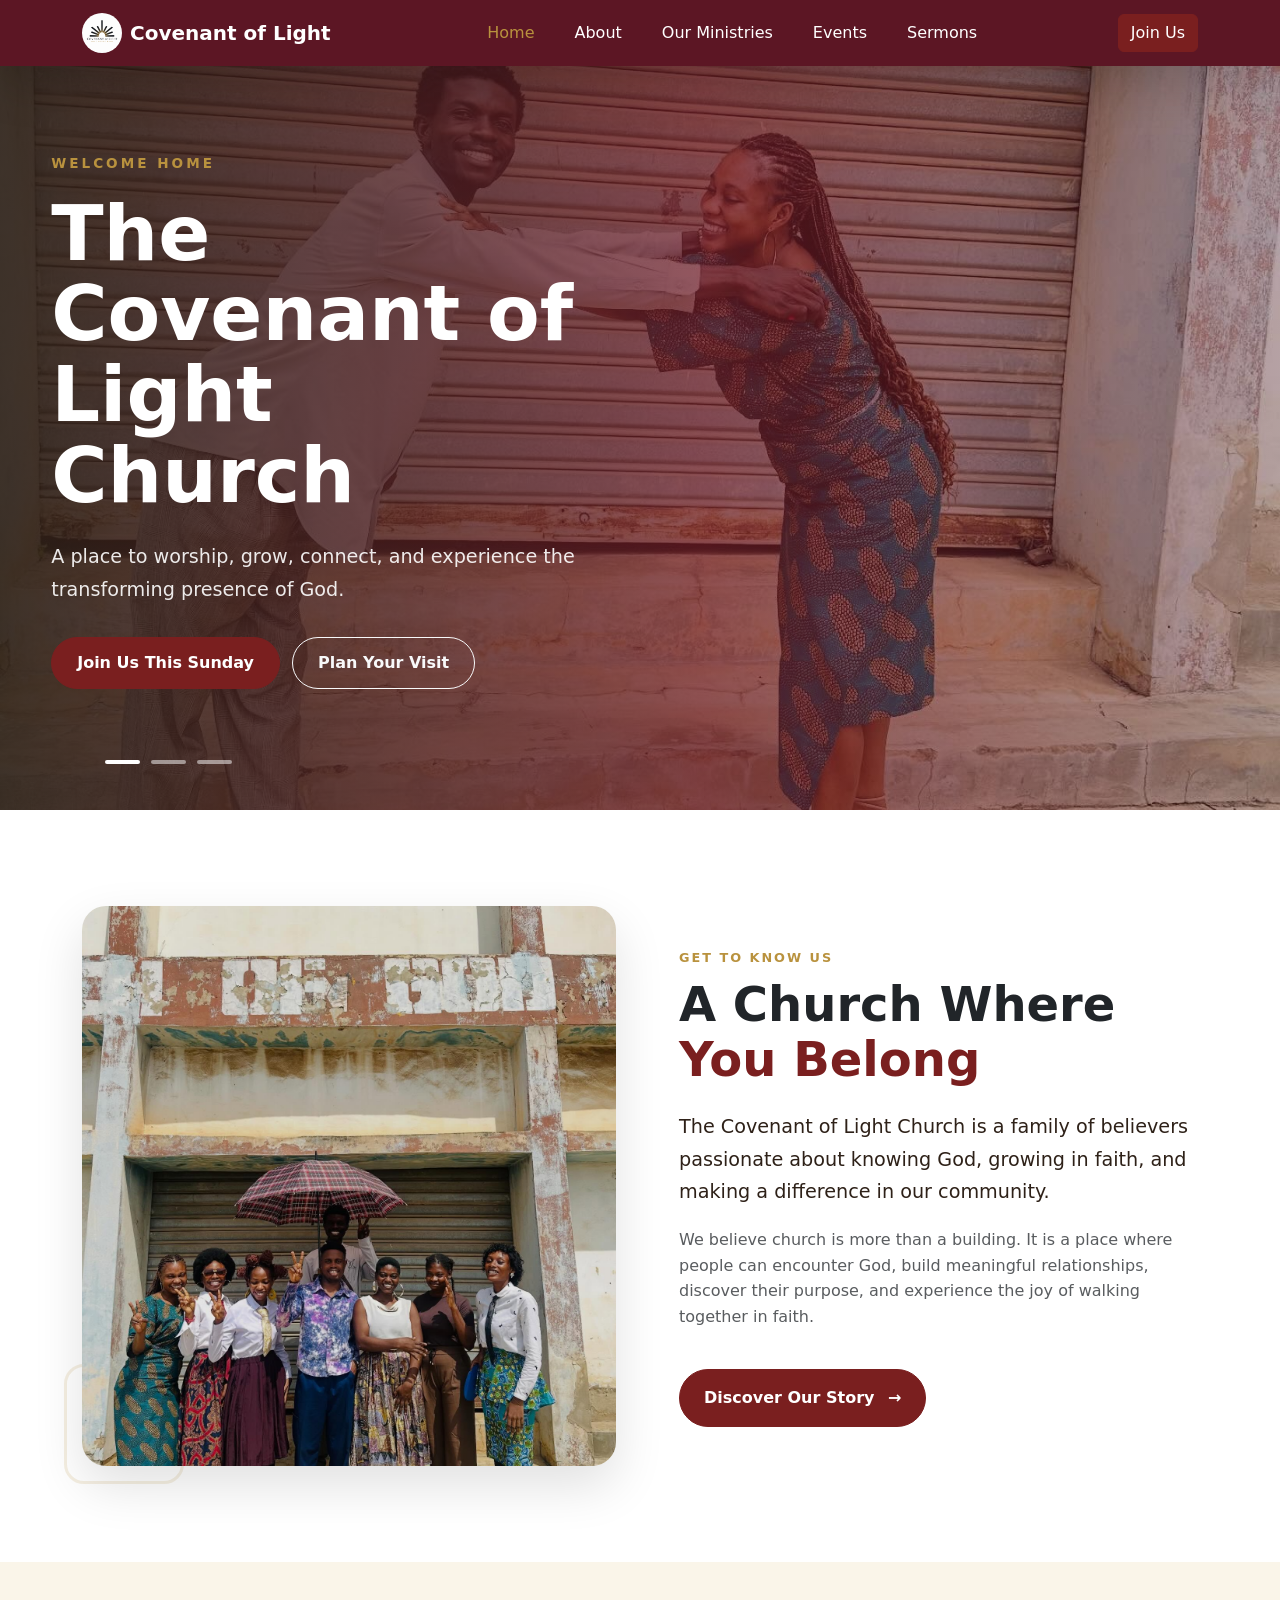
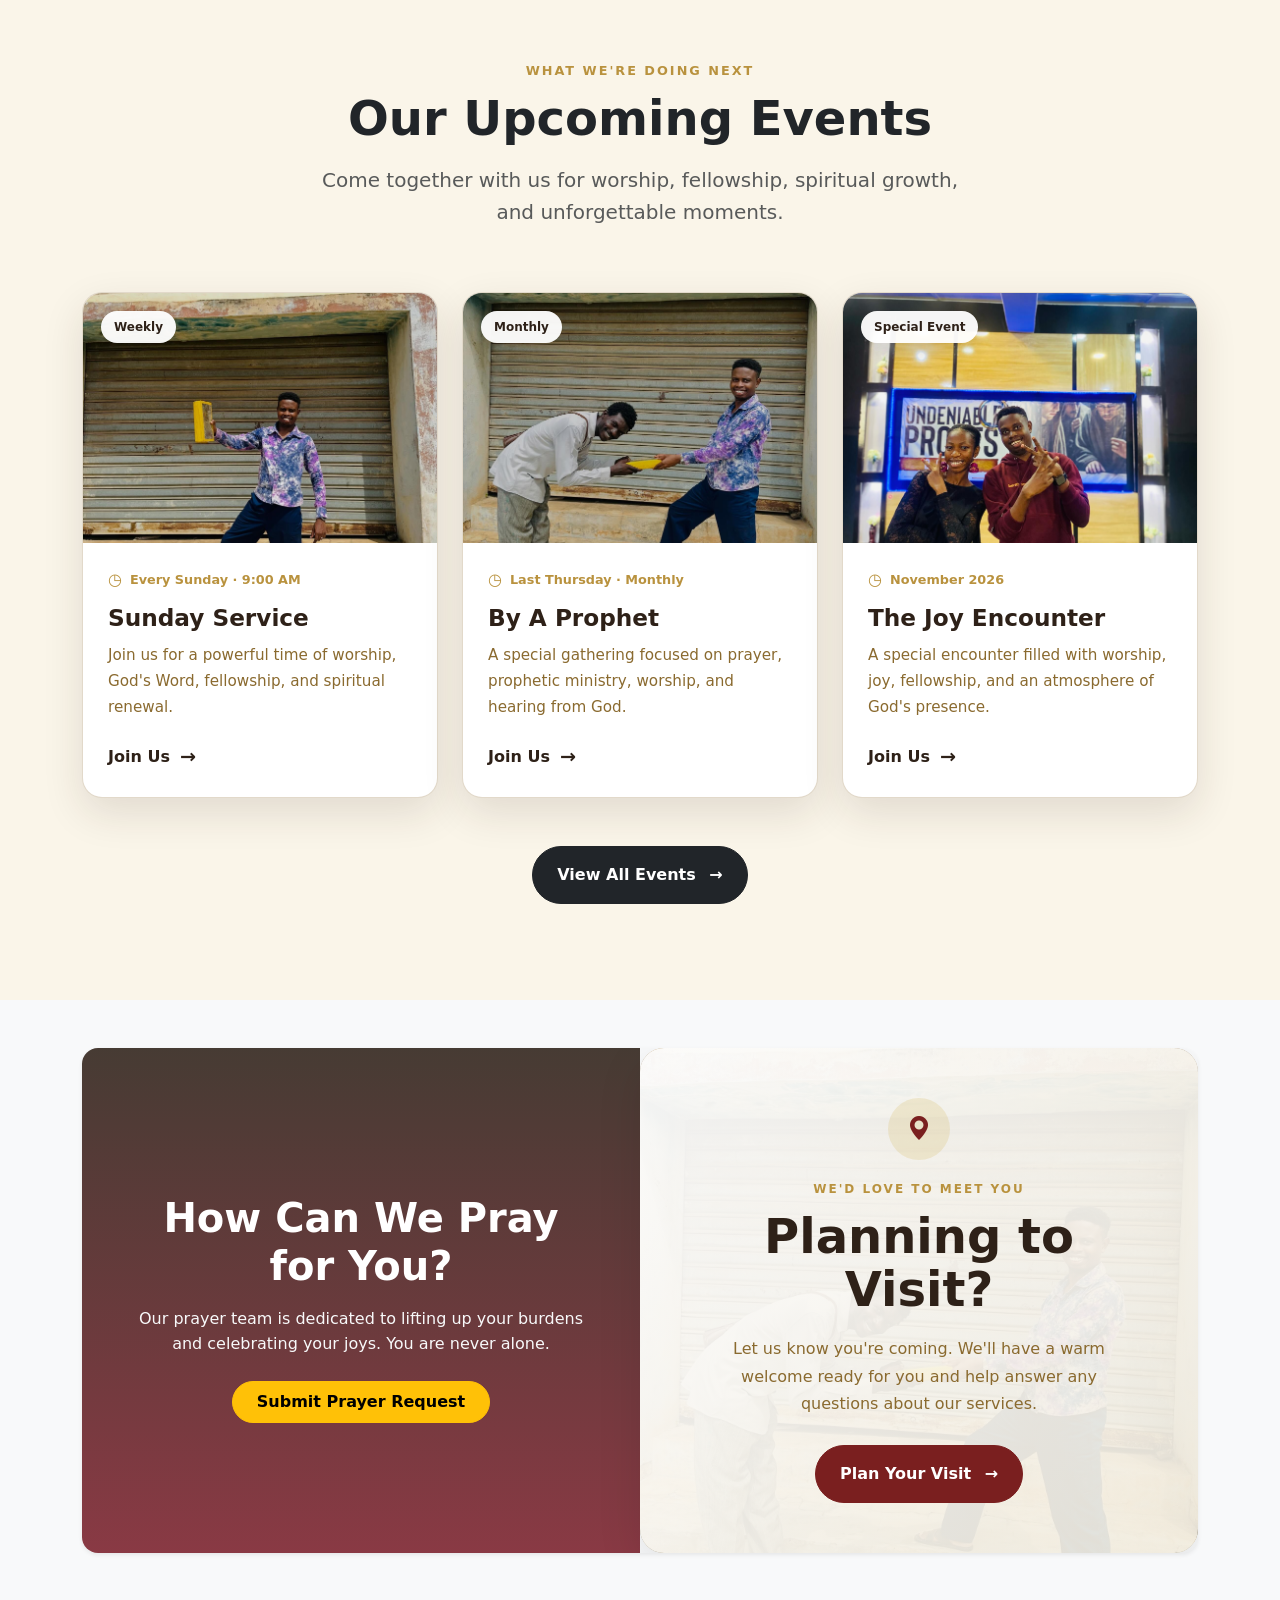
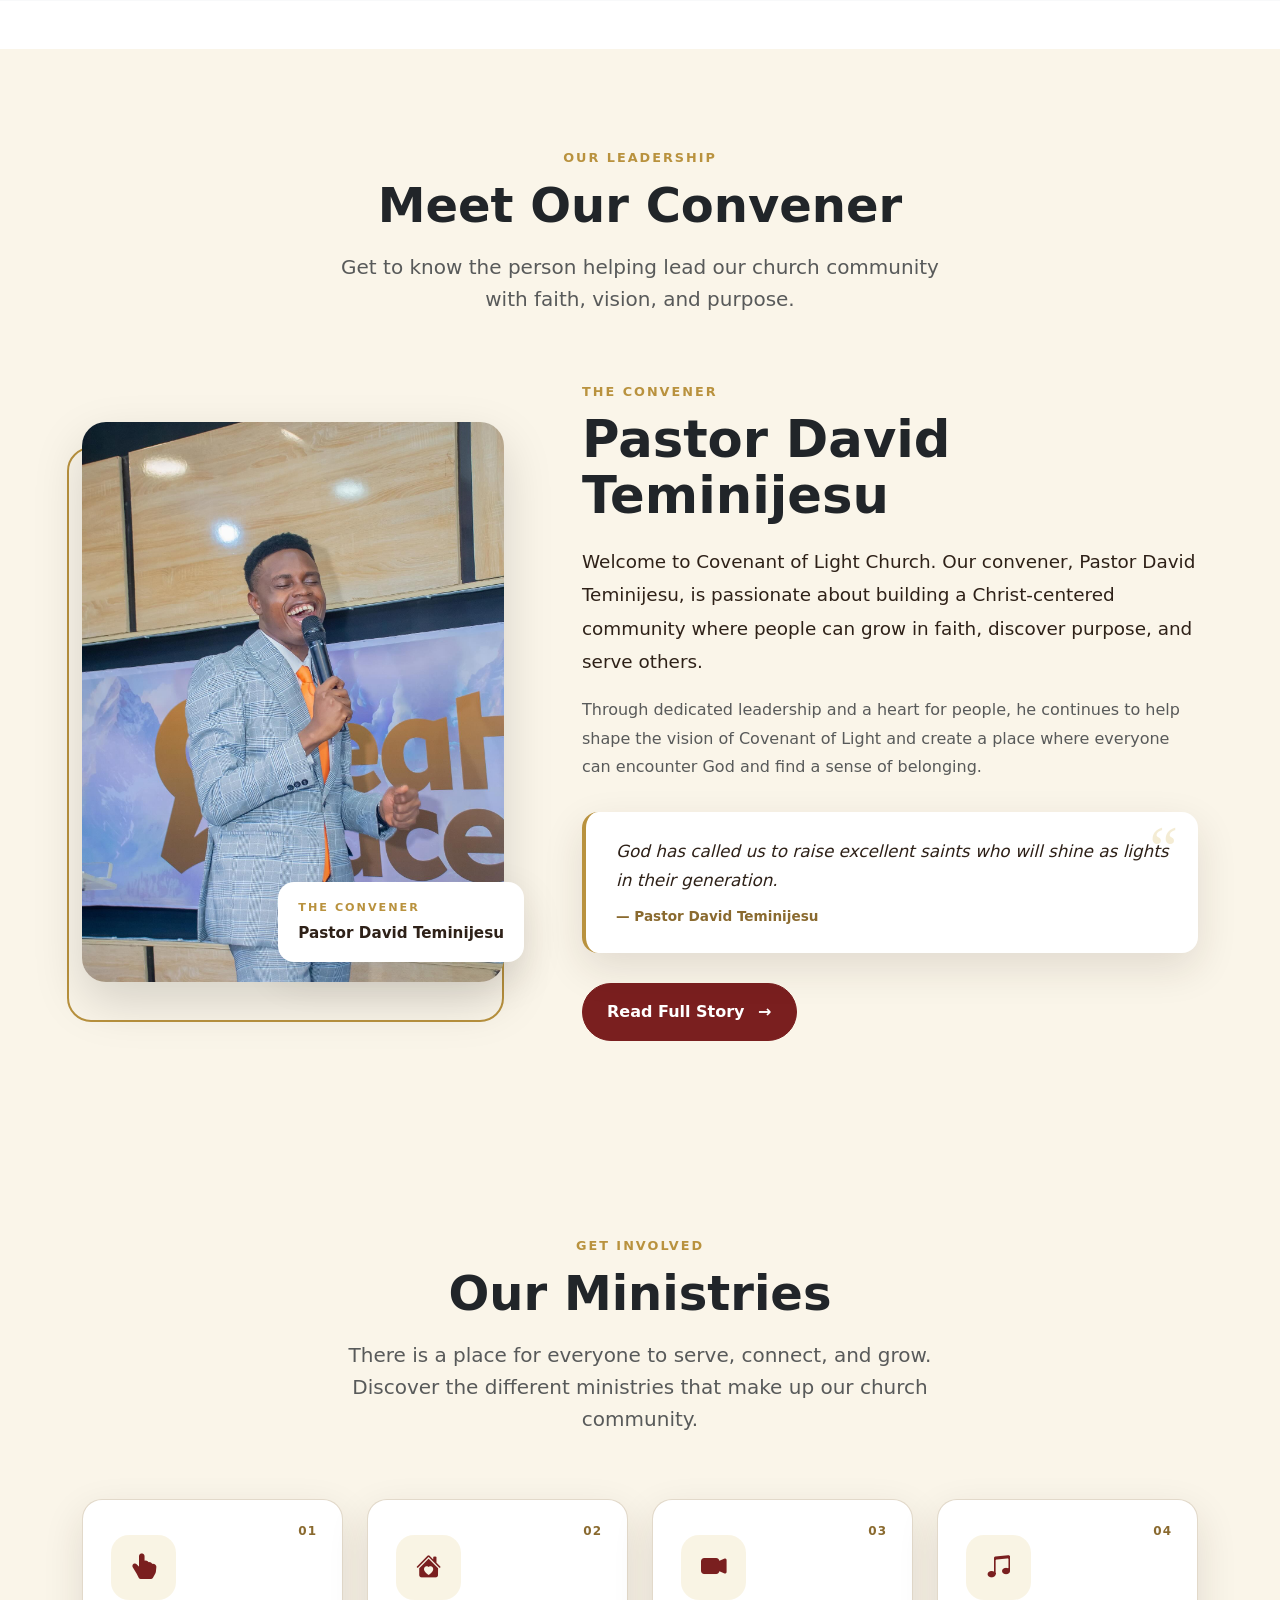
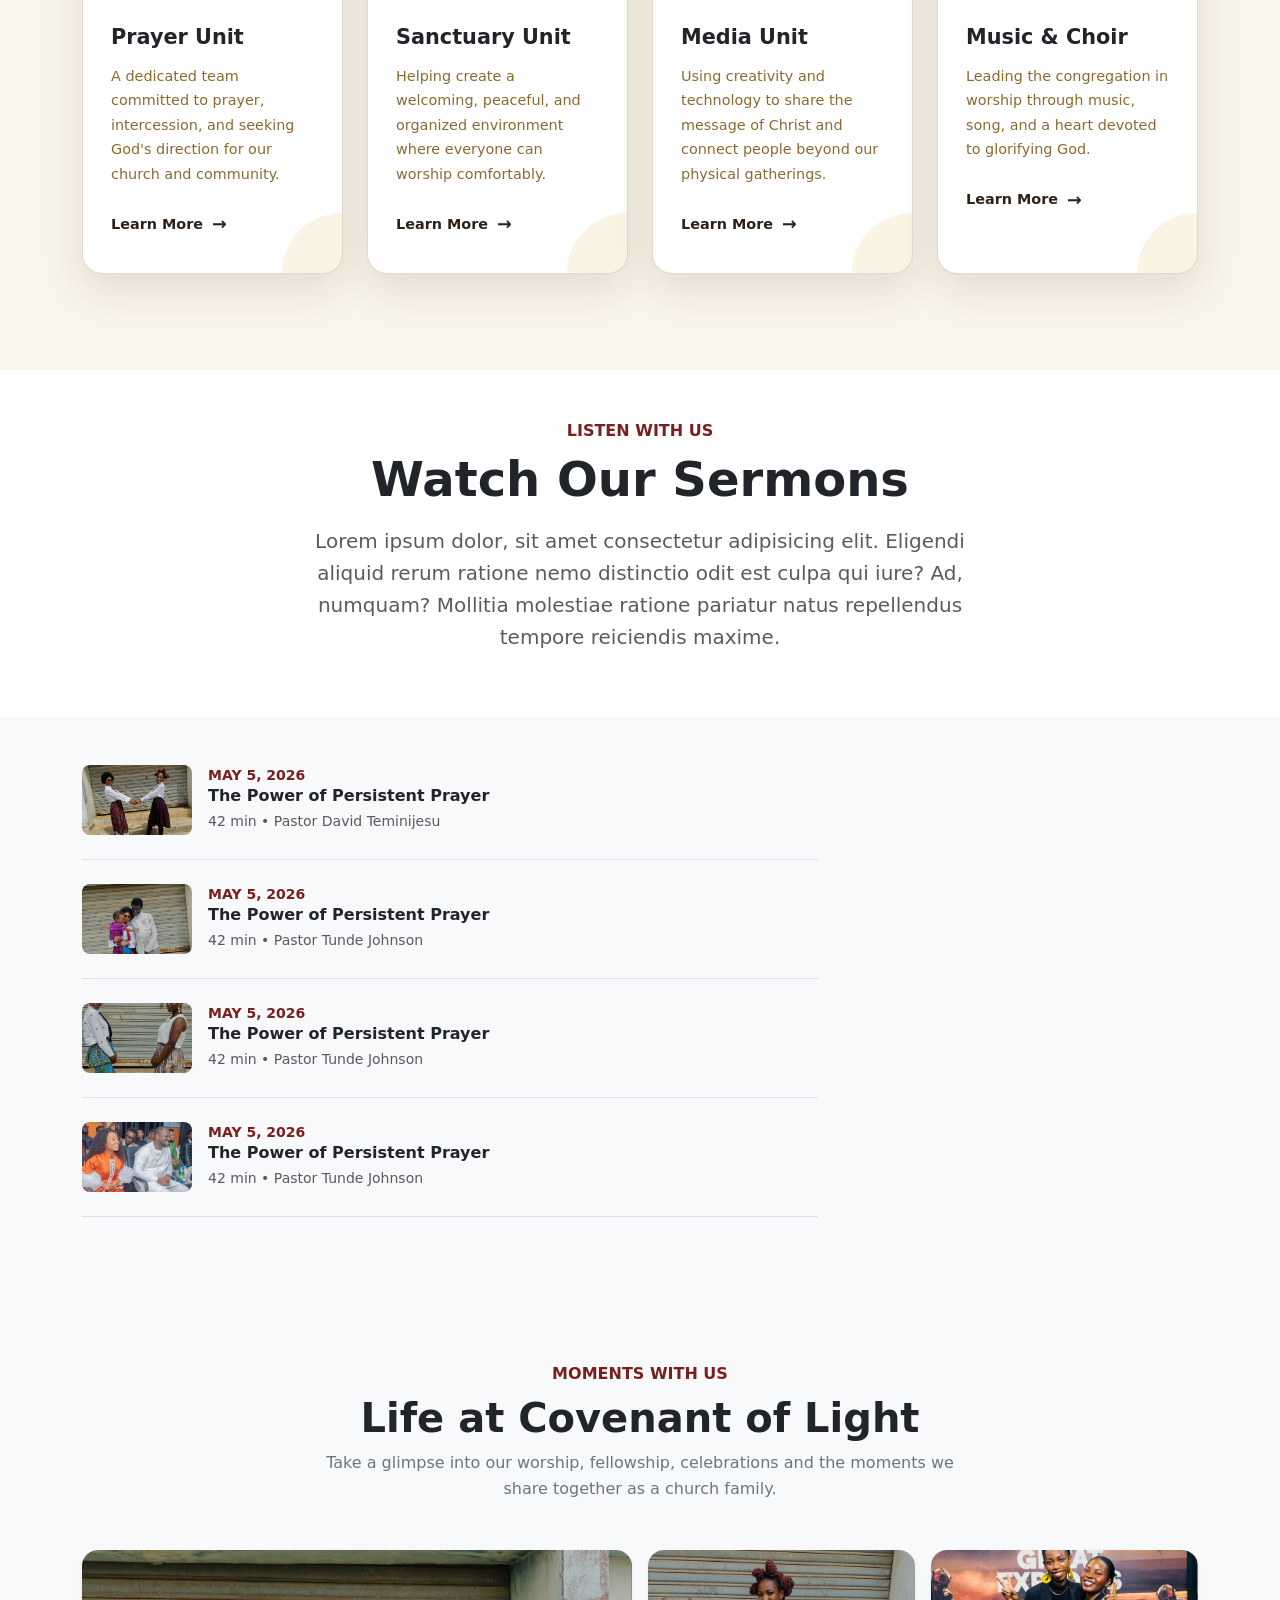
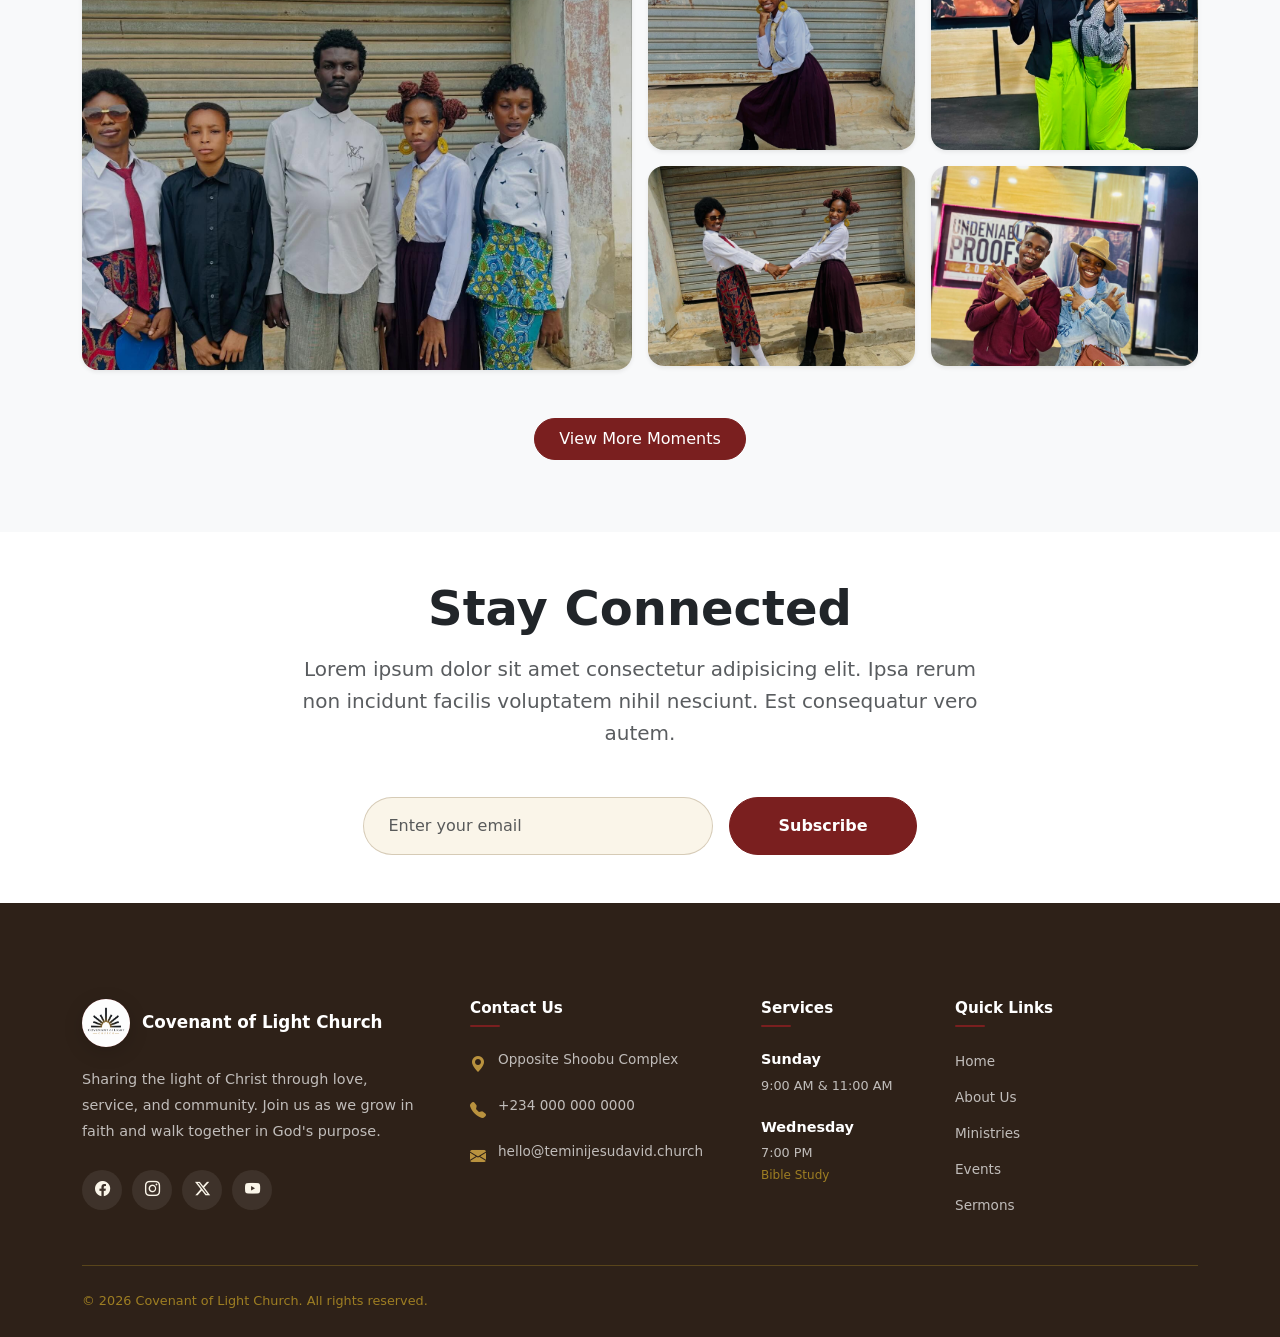
<file: index.html>
<!doctype html>
<html lang="en">

<head>
    <meta charset="utf-8" />
    <meta name="viewport" content="width=device-width, initial-scale=1" />
    <title>The Covenant of Light Church</title>
    <link rel="stylesheet" href="index.css" />
    <link href="https://cdn.jsdelivr.net/npm/bootstrap@5.3.8/dist/css/bootstrap.min.css" rel="stylesheet"
        integrity="sha384-sRIl4kxILFvY47J16cr9ZwB07vP4J8+LH7qKQnuqkuIAvNWLzeN8tE5YBujZqJLB" crossorigin="anonymous" />
    <link rel="stylesheet" href="https://cdn.jsdelivr.net/npm/bootstrap-icons@1.11.3/font/bootstrap-icons.min.css" />
</head>

<body>
    <nav class="navbar navbar-expand-lg navbar-dark bg-dark shadow-lg fixed-top">
        <div class="container">

            <a class="navbar-brand d-flex align-items-center fw-bold" href="#home">
                <img src="bcc-assets/ChatGPT Image Aug 5, 2026, 03_43_39 PM.png" alt="Church Logo" width="40"
                    height="40" class="rounded-circle me-2" />
                <span>Covenant of Light</span>
            </a>

            <!-- Mobile Toggle Button -->
            <button class="navbar-toggler" type="button" data-bs-toggle="collapse" data-bs-target="#mainNavbar"
                aria-controls="mainNavbar" aria-expanded="false" aria-label="Toggle navigation">
                <span class="navbar-toggler-icon"></span>
            </button>

            <!-- Navbar Content -->
            <div class="collapse navbar-collapse" id="mainNavbar">
                <!-- Navigation Links -->
                <ul class="navbar-nav me-auto mb-2 mb-lg-0">
                    <li class="nav-item">
                        <a class="nav-link active mx-lg-2" href="#home"> Home </a>
                    </li>

                    <li class="nav-item">
                        <a class="nav-link mx-lg-2" href="#about"> About </a>
                    </li>

                    <li class="nav-item">
                        <a class="nav-link mx-lg-2" href="#ministry"> Our Ministries </a>
                    </li>

                    <li class="nav-item">
                        <a class="nav-link mx-lg-2" href="#events"> Events </a>
                    </li>

                    <li class="nav-item">
                        <a class="nav-link mx-lg-2" href="#sermons"> Sermons </a>
                    </li>
                </ul>

                <a href="#about" class="btn btn-primary">Join Us</a>
            </div>
        </div>
    </nav>

    <!-- Modern Hero Carousel -->
    <div id="churchHeroCarousel" class="carousel slide carousel-fade" data-bs-ride="carousel" data-bs-interval="6000"
        data-bs-touch="true" data-bs-pause="hover">
        <!-- Slide Indicators -->
        <div class="carousel-indicators">
            <button type="button" data-bs-target="#churchHeroCarousel" data-bs-slide-to="0" class="active"
                aria-current="true" aria-label="Slide 1"></button>

            <button type="button" data-bs-target="#churchHeroCarousel" data-bs-slide-to="1"
                aria-label="Slide 2"></button>

            <button type="button" data-bs-target="#churchHeroCarousel" data-bs-slide-to="2"
                aria-label="Slide 3"></button>
        </div>

        <div class="carousel-inner">
            <!-- Slide 1 -->
            <div class="carousel-item active">
                <img src="bcc-assets/SaveClip.App_589120310_17942203815082699_5598255270948942569_n.jpg"
                    class="d-block w-100 hero-image" alt="The Covenant of Light Church" />

                <div class="hero-overlay"></div>

                <div class="carousel-caption">
                    <div class="hero-content">
                        <span class="hero-label"> Welcome Home </span>

                        <h1>The Covenant of Light Church</h1>

                        <p>
                            A place to worship, grow, connect, and experience the
                            transforming presence of God.
                        </p>

                        <div class="hero-buttons">
                            <a href="#events" class="btn btn-primary rounded-pill">
                                Join Us This Sunday
                            </a>

                            <a href="#about" class="btn btn-outline-light rounded-pill">
                                Plan Your Visit
                            </a>
                        </div>
                    </div>
                </div>
            </div>

            <!-- Slide 2 -->
            <div class="carousel-item">
                <img src="bcc-assets/IMG-20260412-WA0040.jpg" class="d-block w-100 hero-image"
                    alt="Worship at Covenant of Light Church" />

                <div class="hero-overlay"></div>

                <div class="carousel-caption">
                    <div class="hero-content">
                        <span class="hero-label"> Worship Together </span>

                        <h1>Experience the Presence of God</h1>

                        <p>
                            Worship, fellowship, and spiritual growth for the whole family.
                        </p>

                        <div class="hero-buttons">
                            <a href="#sermons" class="btn btn-primary rounded-pill">
                                Watch Sermons
                            </a>
                        </div>
                    </div>
                </div>
            </div>

            <!-- Slide 3 -->
            <div class="carousel-item">
                <img src="bcc-assets/SaveClip.App_548736428_17933833986082699_2301578680238639994_n.jpg"
                    class="d-block w-100 hero-image" alt="Church community" />

                <div class="hero-overlay"></div>

                <div class="carousel-caption">
                    <div class="hero-content">
                        <span class="hero-label"> Find Community </span>

                        <h1>You Belong Here</h1>

                        <p>
                            Connect with people, build meaningful relationships, and grow
                            together in faith.
                        </p>

                        <div class="hero-buttons">
                            <a href="#ministry" class="btn btn-primary rounded-pill">
                                Get Connected
                            </a>
                        </div>
                    </div>
                </div>
            </div>
        </div>
    </div>
    <section class="about-section py-5" id="about">
        <div class="container py-lg-5">
            <div class="row align-items-center g-5">
                <!-- Image -->
                <div class="col-12 col-lg-6">
                    <div class="about-image-wrapper">
                        <img src="bcc-assets/SaveClip.App_587946395_17942203926082699_3029556151659299031_n.jpg"
                            alt="Covenant of Light Church" class="about-image" />
                    </div>
                </div>

                <!-- Content -->
                <div class="col-12 col-lg-6">
                    <div class="about-content">
                        <span class="section-label"> Get to Know Us </span>

                        <h2 class="display-5 fw-bold mt-2 mb-4">
                            A Church Where
                            <span class="text-primary">You Belong</span>
                        </h2>

                        <p class="about-lead">
                            The Covenant of Light Church is a family of believers passionate
                            about knowing God, growing in faith, and making a difference in
                            our community.
                        </p>

                        <p class="text-muted mb-4">
                            We believe church is more than a building. It is a place where
                            people can encounter God, build meaningful relationships,
                            discover their purpose, and experience the joy of walking
                            together in faith.
                        </p>

                        <!-- CTA -->
                        <a href="#" class="btn btn-primary rounded-pill px-4 py-3 fw-semibold mt-3">
                            Discover Our Story
                            <span class="ms-2">→</span>
                        </a>
                    </div>
                </div>
            </div>
        </div>
    </section>
    <section class="events-section py-5" id="events">
        <div class="container py-lg-5">
            <!-- Section Header -->
            <div class="row justify-content-center text-center mb-5">
                <div class="col-lg-7">
                    <span class="section-label"> What We're Doing Next </span>

                    <h2 class="display-5 fw-bold mt-2 mb-3">Our Upcoming Events</h2>

                    <p class="text-muted lead">
                        Come together with us for worship, fellowship, spiritual growth,
                        and unforgettable moments.
                    </p>
                </div>
            </div>

            <!-- Events -->
            <div class="row g-4">
                <!-- Event 1 -->
                <div class="col-12 col-md-6 col-lg-4">
                    <div class="event-card h-100">
                        <div class="event-image-wrapper">
                            <img src="bcc-assets/SaveClip.App_588205910_17942203770082699_1205230786587641914_n.jpg"
                                alt="Sunday Service" class="event-image" />

                            <span class="event-category"> Weekly </span>
                        </div>

                        <div class="event-content">
                            <div class="event-date">
                                <span class="event-icon">◷</span>
                                Every Sunday · 9:00 AM
                            </div>

                            <h3>Sunday Service</h3>

                            <p>
                                Join us for a powerful time of worship, God's Word,
                                fellowship, and spiritual renewal.
                            </p>

                            <a href="#" class="event-link">
                                Join Us
                                <span>→</span>
                            </a>
                        </div>
                    </div>
                </div>

                <!-- Event 2 -->
                <div class="col-12 col-md-6 col-lg-4">
                    <div class="event-card h-100">
                        <div class="event-image-wrapper">
                            <img src="bcc-assets/SaveClip.App_587759559_17942203872082699_3837890357059474036_n.jpg"
                                alt="By A Prophet" class="event-image" />

                            <span class="event-category"> Monthly </span>
                        </div>

                        <div class="event-content">
                            <div class="event-date">
                                <span class="event-icon">◷</span>
                                Last Thursday · Monthly
                            </div>

                            <h3>By A Prophet</h3>

                            <p>
                                A special gathering focused on prayer, prophetic ministry,
                                worship, and hearing from God.
                            </p>

                            <a href="#" class="event-link">
                                Join Us
                                <span>→</span>
                            </a>
                        </div>
                    </div>
                </div>

                <!-- Event 3 -->
                <div class="col-12 col-md-6 col-lg-4">
                    <div class="event-card h-100">
                        <div class="event-image-wrapper">
                            <img src="bcc-assets/SaveClip.App_523003968_17927526804082699_8127431837644339091_n.jpg"
                                alt="The Joy Encounter" class="event-image" />

                            <span class="event-category"> Special Event </span>
                        </div>

                        <div class="event-content">
                            <div class="event-date">
                                <span class="event-icon">◷</span>
                                November 2026
                            </div>

                            <h3>The Joy Encounter</h3>

                            <p>
                                A special encounter filled with worship, joy, fellowship, and
                                an atmosphere of God's presence.
                            </p>

                            <a href="#" class="event-link">
                                Join Us
                                <span>→</span>
                            </a>
                        </div>
                    </div>
                </div>
            </div>

            <!-- View All Events -->
            <div class="text-center mt-5">
                <a href="#" class="btn btn-dark rounded-pill px-4 py-3 fw-semibold">
                    View All Events
                    <span class="ms-2">→</span>
                </a>
            </div>
        </div>
    </section>
    <section class="py-5 mb-5 bg-light">
        <div class="container">
            <div class="row g-0 rounded-4 overflow-hidden shadow-sm">

                <div class="col-lg-6 text-white d-flex align-items-center justify-content-center text-center p-5" style="
          min-height: 450px;
          background:
            linear-gradient(rgba(76, 32, 130, 0.85), rgba(76, 32, 130, 0.85)),
            url('images/prayer.jpg') center/cover no-repeat;
        ">
                    <div>
                        <div class="mb-3 fs-2"></div>
                        <h2 class="display-6 fw-bold mb-3">
                            How Can We Pray for You?
                        </h2>
                        <p class="mb-4 text-light">
                            Our prayer team is dedicated to lifting up your burdens
                            and celebrating your joys. You are never alone.
                        </p>
                        <a href="#" class="btn btn-warning rounded-pill px-4 py-2 fw-semibold">
                            Submit Prayer Request
                        </a>
                    </div>
                </div>

                <!-- Visit -->
                <div class="col-12 col-lg-6">
                    <div class="cta-card visit-card">
                        <div class="cta-overlay"></div>

                        <div class="cta-content">
                            <div class="cta-icon visit-icon">
                                <i class="bi bi-geo-alt-fill"></i>
                            </div>

                            <span class="cta-label"> We'd Love To Meet You </span>

                            <h2>
                                Planning to
                                <span>Visit?</span>
                            </h2>

                            <p>
                                Let us know you're coming. We'll have a warm welcome ready for
                                you and help answer any questions about our services.
                            </p>

                            <a href="#" class="btn btn-primary rounded-pill px-4 py-3 fw-semibold">
                                Plan Your Visit
                                <span class="ms-2">→</span>
                            </a>
                        </div>
                    </div>
                </div>
            </div>
        </div>
    </section>
    <section class="leadership-section py-5" id="leadership">
        <div class="container py-lg-5">
            <!-- Section Header -->
            <div class="row justify-content-center text-center mb-5">
                <div class="col-lg-7">
                    <span class="section-label"> Our Leadership </span>

                    <h2 class="display-5 fw-bold mt-2 mb-3">Meet Our Convener</h2>

                    <p class="text-muted lead">
                        Get to know the person helping lead our church community with
                        faith, vision, and purpose.
                    </p>
                </div>
            </div>

            <!-- Leader -->
            <div class="row align-items-center g-5">
                <!-- Image -->
                <div class="col-12 col-lg-5">
                    <div class="leader-image-wrapper">
                        <img src="bcc-assets/SaveClip.App_547821580_17933833947082699_8825497439943768894_n.jpg"
                            alt="Pastor David Teminijesu" class="leader-image" />

                        <!-- Floating Badge -->
                        <div class="leader-badge">
                            <span class="leader-badge-label"> The Convener </span>

                            <strong> Pastor David Teminijesu </strong>
                        </div>
                    </div>
                </div>

                <!-- Content -->
                <div class="col-12 col-lg-7">
                    <div class="leader-content">
                        <span class="leader-role"> THE CONVENER </span>

                        <h3>Pastor David Teminijesu</h3>

                        <p class="leader-intro">
                            Welcome to Covenant of Light Church. Our convener, Pastor David
                            Teminijesu, is passionate about building a Christ-centered
                            community where people can grow in faith, discover purpose, and
                            serve others.
                        </p>

                        <p class="text-muted">
                            Through dedicated leadership and a heart for people, he
                            continues to help shape the vision of Covenant of Light and
                            create a place where everyone can encounter God and find a sense
                            of belonging.
                        </p>

                        <!-- Quote -->
                        <div class="leader-quote">
                            <div class="quote-mark">“</div>

                            <p>
                                God has called us to raise excellent saints who will shine as
                                lights in their generation.
                            </p>

                            <span> — Pastor David Teminijesu </span>
                        </div>

                        <!-- CTA -->
                        <a href="#" class="btn btn-primary rounded-pill px-4 py-3 fw-semibold">
                            Read Full Story
                            <span class="ms-2">→</span>
                        </a>
                    </div>
                </div>
            </div>
        </div>
    </section>
    <section class="ministries-section py-5" id="ministry">
        <div class="container py-lg-5">
            <!-- Section Header -->
            <div class="row justify-content-center text-center mb-5">
                <div class="col-lg-7">
                    <span class="section-label"> Get Involved </span>

                    <h2 class="display-5 fw-bold mt-2 mb-3">Our Ministries</h2>

                    <p class="text-muted lead">
                        There is a place for everyone to serve, connect, and grow.
                        Discover the different ministries that make up our church
                        community.
                    </p>
                </div>
            </div>

            <!-- Ministries -->
            <div class="row g-4">
                <!-- Prayer -->
                <div class="col-12 col-md-6 col-lg-3">
                    <div class="ministry-card">
                        <div class="ministry-number">01</div>

                        <div class="ministry-icon">
                            <i class="bi bi-hand-index-thumb-fill"></i>
                        </div>

                        <h3>Prayer Unit</h3>

                        <p>
                            A dedicated team committed to prayer, intercession, and seeking
                            God's direction for our church and community.
                        </p>

                        <a href="#" class="ministry-link">
                            Learn More
                            <span>→</span>
                        </a>
                    </div>
                </div>

                <!-- Sanctuary -->
                <div class="col-12 col-md-6 col-lg-3">
                    <div class="ministry-card">
                        <div class="ministry-number">02</div>

                        <div class="ministry-icon">
                            <i class="bi bi-house-heart-fill"></i>
                        </div>

                        <h3>Sanctuary Unit</h3>

                        <p>
                            Helping create a welcoming, peaceful, and organized environment
                            where everyone can worship comfortably.
                        </p>

                        <a href="#" class="ministry-link">
                            Learn More
                            <span>→</span>
                        </a>
                    </div>
                </div>

                <!-- Media -->
                <div class="col-12 col-md-6 col-lg-3">
                    <div class="ministry-card">
                        <div class="ministry-number">03</div>

                        <div class="ministry-icon">
                            <i class="bi bi-camera-video-fill"></i>
                        </div>

                        <h3>Media Unit</h3>

                        <p>
                            Using creativity and technology to share the message of Christ
                            and connect people beyond our physical gatherings.
                        </p>

                        <a href="#" class="ministry-link">
                            Learn More
                            <span>→</span>
                        </a>
                    </div>
                </div>

                <!-- Music -->
                <div class="col-12 col-md-6 col-lg-3">
                    <div class="ministry-card">
                        <div class="ministry-number">04</div>

                        <div class="ministry-icon">
                            <i class="bi bi-music-note-beamed"></i>
                        </div>

                        <h3>Music & Choir</h3>

                        <p>
                            Leading the congregation in worship through music, song, and a
                            heart devoted to glorifying God.
                        </p>

                        <a href="#" class="ministry-link">
                            Learn More
                            <span>→</span>
                        </a>
                    </div>
                </div>
            </div>
        </div>
    </section>
    <div class="container text-center py-5" id="sermons">
        <p class="text-primary fw-bold text-uppercase mb-2">Listen with us</p>
        <h2 class="display-5 fw-bold mb-3">Watch Our Sermons</h2>
        <p class="lead text-muted mx-auto" style="max-width: 700px">
            Lorem ipsum dolor, sit amet consectetur adipisicing elit. Eligendi
            aliquid rerum ratione nemo distinctio odit est culpa qui iure? Ad,
            numquam? Mollitia molestiae ratione pariatur natus repellendus tempore
            reiciendis maxime.
        </p>
    </div>

    <section class="py-5 py-lg-6 bg-light">
        <div class="container">
            <div class="row">
                <div class="col-12 col-lg-8">
                    <div class="d-flex gap-3 pb-4 mb-4 border-bottom">
                        <img src="bcc-assets/SaveClip.App_589120305_17942203803082699_1785629103924585609_n.jpg"
                            class="rounded-3 flex-shrink-0" width="110" height="70" alt="Sermon 1"
                            style="object-fit: cover" />
                        <div class="flex-grow-1">
                            <small class="text-uppercase text-primary fw-semibold d-block">May 5, 2026</small>
                            <h6 class="fw-bold mb-1">The Power of Persistent Prayer</h6>
                            <small class="text-muted">42 min • Pastor David Teminijesu</small>
                        </div>
                    </div>
                    <div class="d-flex gap-3 pb-4 mb-4 border-bottom">
                        <img src="bcc-assets/SaveClip.App_589069326_17942203842082699_8927773287282173419_n.jpg"
                            class="rounded-3 flex-shrink-0" width="110" height="70" alt="Sermon 2"
                            style="object-fit: cover" />
                        <div class="flex-grow-1">
                            <small class="text-uppercase text-primary fw-semibold d-block">May 5, 2026</small>
                            <h6 class="fw-bold mb-1">The Power of Persistent Prayer</h6>
                            <small class="text-muted">42 min • Pastor Tunde Johnson</small>
                        </div>
                    </div>
                    <div class="d-flex gap-3 pb-4 mb-4 border-bottom">
                        <img src="bcc-assets/SaveClip.App_588840946_17942203824082699_8627080490401221457_n.jpg"
                            class="rounded-3 flex-shrink-0" width="110" height="70" alt="Sermon 3"
                            style="object-fit: cover" />
                        <div class="flex-grow-1">
                            <small class="text-uppercase text-primary fw-semibold d-block">May 5, 2026</small>
                            <h6 class="fw-bold mb-1">The Power of Persistent Prayer</h6>
                            <small class="text-muted">42 min • Pastor Tunde Johnson</small>
                        </div>
                    </div>
                    <div class="d-flex gap-3 pb-4 mb-4 border-bottom">
                        <img src="bcc-assets/SaveClip.App_548870403_17933833824082699_6475995996761671218_n.jpg"
                            class="rounded-3 flex-shrink-0" width="110" height="70" alt="Sermon 4"
                            style="object-fit: cover" />
                        <div class="flex-grow-1">
                            <small class="text-uppercase text-primary fw-semibold d-block">May 5, 2026</small>
                            <h6 class="fw-bold mb-1">The Power of Persistent Prayer</h6>
                            <small class="text-muted">42 min • Pastor Tunde Johnson</small>
                        </div>
                    </div>
                </div>
            </div>
        </div>
    </section>

    <section class="py-5 bg-light" id="gallery">
        <div class="container py-4">
            <div class="text-center mb-5">
                <p class="text-primary fw-bold text-uppercase mb-2">
                    Moments With Us
                </p>

                <h2 class="fw-bold display-6">Life at Covenant of Light</h2>

                <p class="text-secondary mx-auto" style="max-width: 650px">
                    Take a glimpse into our worship, fellowship, celebrations and the
                    moments we share together as a church family.
                </p>
            </div>
            <div class="row g-3">
                <div class="col-lg-6">
                    <img src="bcc-assets/SaveClip.App_588630435_17942203833082699_5519507931674446314_n.jpg"
                        alt="Worship at Covenant of Light Church" class="img-fluid w-100 rounded-4 shadow-sm"
                        style="height: 420px; object-fit: cover" />
                </div>
                <div class="col-lg-3 col-md-6">
                    <img src="bcc-assets/SaveClip.App_589163096_17942203794082699_2464735970967230007_n.jpg"
                        alt="Church gathering" class="img-fluid w-100 rounded-4 shadow-sm mb-3"
                        style="height: 200px; object-fit: cover" />

                    <img src="bcc-assets/SaveClip.App_589120305_17942203803082699_1785629103924585609_n.jpg"
                        alt="Church worship" class="img-fluid w-100 rounded-4 shadow-sm"
                        style="height: 200px; object-fit: cover" />
                </div>
                <div class="col-lg-3 col-md-6">
                    <img src="bcc-assets/IMG-20260805-WA0022.jpg" alt="Church fellowship"
                        class="img-fluid w-100 rounded-4 shadow-sm mb-3" style="height: 200px; object-fit: cover" />

                    <img src="bcc-assets/SaveClip.App_521879291_17927526930082699_8237539527792917255_n.jpg"
                        alt="Church event" class="img-fluid w-100 rounded-4 shadow-sm"
                        style="height: 200px; object-fit: cover" />
                </div>
            </div>
            <div class="text-center mt-5">
                <a href="#" class="btn btn-primary rounded-pill px-4 py-2">
                    View More Moments
                </a>
            </div>
        </div>
    </section>

    <section class="connected-section py-5 py-lg-6 bg-white">
        <div class="container text-center">
            <h2 class="display-5 fw-bold mb-3">Stay Connected</h2>
            <p class="lead text-muted mx-auto mb-5" style="max-width: 700px">
                Lorem ipsum dolor sit amet consectetur adipisicing elit. Ipsa rerum
                non incidunt facilis voluptatem nihil nesciunt. Est consequatur vero
                autem.
            </p>

            <div class="d-flex flex-column flex-md-row justify-content-center align-items-stretch mb-5"
                style="gap: 1rem">
                <input type="email" class="form-control rounded-pill px-4 py-3" placeholder="Enter your email"
                    aria-label="Email" style="max-width: 350px" />
                <button class="btn btn-primary rounded-pill px-5 py-3 fw-semibold" type="button">
                    Subscribe
                </button>
            </div>

            <!-- <p class="mt-4 text-muted small">
                Lorem ipsum dolor sit amet consectetur, adipisicing elit. Neque, quam?
            </p> -->
        </div>
    </section>

    <footer class="site-footer">

        <div class="container">

            <!-- Main Footer -->
            <div class="row g-5 py-5">


                <!-- Church Info -->
                <div class="col-12 col-lg-4">

                    <a href="#home" class="footer-brand">

                        <span class="footer-logo">
                            <img src="bcc-assets/ChatGPT Image Aug 5, 2026, 03_43_39 PM.png"
                                alt="Covenant of Light Church Logo">
                        </span>

                        <span class="footer-brand-name">
                            Covenant of Light Church
                        </span>

                    </a>


                    <p class="footer-description">
                        Sharing the light of Christ through love, service,
                        and community. Join us as we grow in faith and walk
                        together in God's purpose.
                    </p>


                    <!-- Social Links -->
                    <div class="footer-socials">

                        <a href="#" aria-label="Facebook" class="social-link">
                            <i class="bi bi-facebook"></i>
                        </a>

                        <a href="#" aria-label="Instagram" class="social-link">
                            <i class="bi bi-instagram"></i>
                        </a>

                        <a href="#" aria-label="X" class="social-link">
                            <i class="bi bi-twitter-x"></i>
                        </a>

                        <a href="#" aria-label="YouTube" class="social-link">
                            <i class="bi bi-youtube"></i>
                        </a>

                    </div>

                </div>


                <!-- Contact -->
                <div class="col-12 col-md-6 col-lg-3">

                    <h5 class="footer-heading">
                        Contact Us
                    </h5>

                    <div class="footer-contact">

                        <div class="contact-item">

                            <i class="bi bi-geo-alt-fill"></i>

                            <span>
                                Opposite Shoobu Complex
                            </span>

                        </div>


                        <div class="contact-item">

                            <i class="bi bi-telephone-fill"></i>

                            <a href="tel:+2340000000000">
                                +234 000 000 0000
                            </a>

                        </div>


                        <div class="contact-item">

                            <i class="bi bi-envelope-fill"></i>

                            <a href="mailto:hello@teminijesudavid.church">
                                hello@teminijesudavid.church
                            </a>

                        </div>

                    </div>

                </div>


                <!-- Service Times -->
                <div class="col-12 col-md-6 col-lg-2">

                    <h5 class="footer-heading">
                        Services
                    </h5>

                    <div class="service-time">

                        <strong>
                            Sunday
                        </strong>

                        <span>
                            9:00 AM &amp; 11:00 AM
                        </span>

                    </div>


                    <div class="service-time">

                        <strong>
                            Wednesday
                        </strong>

                        <span>
                            7:00 PM
                        </span>

                        <small>
                            Bible Study
                        </small>

                    </div>

                </div>


                <!-- Quick Links -->
                <div class="col-12 col-md-6 col-lg-3">

                    <h5 class="footer-heading">
                        Quick Links
                    </h5>

                    <ul class="footer-links">

                        <li>
                            <a href="#home">
                                Home
                            </a>
                        </li>

                        <li>
                            <a href="#about">
                                About Us
                            </a>
                        </li>

                        <li>
                            <a href="#ministry">
                                Ministries
                            </a>
                        </li>

                        <li>
                            <a href="#events">
                                Events
                            </a>
                        </li>

                        <li>
                            <a href="#sermons">
                                Sermons
                            </a>
                        </li>

                    </ul>

                </div>

            </div>


            <!-- Footer Bottom -->
            <div class="footer-bottom">

                <p>
                    © 2026 Covenant of Light Church.
                    All rights reserved.
                </p>
            </div>

            <script src="bcc-script.js"></script>


</body>

</footer>

<script src="https://cdn.jsdelivr.net/npm/bootstrap@5.3.8/dist/js/bootstrap.bundle.min.js"
    integrity="sha384-FKyoEForCGlyvwx9Hj09JcYn3nv7wiPVlz7YYwJrWVcXK/BmnVDxM+D2scQbITxI"
    crossorigin="anonymous"></script>
</body>

</html>
</file>
<file: index.css>
:root {
    --deep-red: #5C1624;
    --primary-red: #7A1F1F;
    --gold: #B9923E;
    --gold-brown: #8A6A2F;
    --cream: #FAF5E9;
    --dark-brown: #2E2118;
    --white: #FFFFFF;

    --deep-red-rgb: 122, 31, 43;
    --primary-red-rgb: 155, 44, 56;
    --gold-rgb: 201, 162, 39;
    --gold-brown-rgb: 138, 106, 47;
    --cream-rgb: 248, 243, 231;
    --dark-brown-rgb: 46, 33, 24;
    --white-rgb: 255, 255, 255;

    --bg: var(--cream);
    --surface: var(--white);
    --text: var(--dark-brown);
    --text-light: var(--gold-brown);
    --primary: var(--primary-red);
    --primary-dark: var(--deep-red);
    --accent: var(--gold);
}

body {
    font-family: 'Inter', sans-serif;
}

nav.position-sticky {
    position: sticky;
    top: 0;
    z-index: 1030;
}

.navbar.fixed-top .container {
    gap: 2rem;
}

.navbar.fixed-top .navbar-brand {
    flex-shrink: 0;
}

.navbar.fixed-top #mainNavbar {
    flex: 1 1 auto;
    align-items: center;
    min-width: 0;
}

.navbar.fixed-top #mainNavbar .navbar-nav {
    flex: 1 1 auto;
    justify-content: center;
    gap: clamp(0.5rem, 2vw, 1.5rem);
    margin-right: 2rem !important;
    margin-bottom: 0 !important;
}

.navbar.fixed-top #mainNavbar .nav-link {
    margin-left: 0 !important;
    margin-right: 0 !important;
    white-space: nowrap;
}

.navbar.fixed-top #mainNavbar>.btn {
    flex-shrink: 0;
    white-space: nowrap;
}

@media (max-width: 991.98px) {
    .navbar.fixed-top .container {
        gap: 0;
    }

    .navbar.fixed-top #mainNavbar {
        padding-top: 0.75rem;
    }

    .navbar.fixed-top #mainNavbar .navbar-nav {
        align-items: flex-start;
        gap: 0.25rem;
        margin-right: 0 !important;
    }

    .navbar.fixed-top #mainNavbar>.btn {
        width: auto;
        align-self: flex-start;
        margin-top: 0.5rem;
    }
}

.inter-bold {
    font-family: "Inter", sans-serif;
    font-optical-sizing: auto;
    font-weight: 700;
    font-style: normal;
}

h1 {
    line-height: 1.2;
}

h2 {
    line-height: 1.3;
}

p {
    line-height: 1.6;
}


#churchHeroCarousel {
    position: relative;
    overflow: hidden;
}


/* Hero Image */

.hero-image {
    width: 100%;
    height: 88vh;
    min-height: 600px;
    object-fit: cover;
}


/* Dark Gradient Overlay */

.hero-overlay {
    position: absolute;
    inset: 0;

    background:
        linear-gradient(90deg,
            rgba(0, 0, 0, 0.80) 0%,
            rgba(0, 0, 0, 0.55) 45%,
            rgba(0, 0, 0, 0.20) 100%);
}


/* Caption */

#churchHeroCarousel .carousel-caption {
    position: absolute;

    top: 0;
    left: 0;
    right: 0;
    bottom: 0;

    display: flex;
    align-items: center;

    text-align: left;

    padding: 0;
}


/* Content Width */

.hero-content {
    width: 100%;
    max-width: 900px;

    margin-left: 8%;
    margin-right: 8%;

    padding-top: 30px;
}


/* Small Label */

.hero-label {
    display: inline-block;

    color: #ffc107;

    font-size: 0.85rem;
    font-weight: 700;

    text-transform: uppercase;
    letter-spacing: 3px;

    margin-bottom: 20px;
}


/* Main Heading */

.hero-content h1 {
    font-size: clamp(2.5rem, 6vw, 5.5rem);

    font-weight: 700;

    line-height: 1.05;

    margin-bottom: 25px;

    max-width: 850px;
}


/* Description */

.hero-content p {
    font-size: clamp(1rem, 1.5vw, 1.25rem);

    line-height: 1.7;

    max-width: 650px;

    color: rgba(255, 255, 255, 0.9);

    margin-bottom: 30px;
}


/* Buttons */

.hero-buttons {
    display: flex;

    gap: 12px;

    flex-wrap: wrap;
}


.hero-buttons .btn {
    padding: 13px 25px;

    font-weight: 600;

    transition: all 0.3s ease;
}


.hero-buttons .btn:hover {
    transform: translateY(-2px);
}


/* Indicators */

#churchHeroCarousel .carousel-indicators {
    bottom: 30px;

    justify-content: flex-start;

    margin-left: 8%;

    margin-right: 0;
}


#churchHeroCarousel .carousel-indicators button {
    width: 35px;
    height: 4px;

    border: 0;

    border-radius: 10px;

    margin-right: 8px;

    opacity: 0.5;
}


#churchHeroCarousel .carousel-indicators button.active {
    opacity: 1;
}


/* ==============================
   MOBILE
============================== */

@media (max-width: 768px) {

    .hero-image {
        height: 75vh;
        min-height: 600px;
    }


    .hero-overlay {
        background:
            linear-gradient(180deg,
                rgba(0, 0, 0, 0.35) 0%,
                rgba(0, 0, 0, 0.75) 70%,
                rgba(0, 0, 0, 0.90) 100%);
    }


    #churchHeroCarousel .carousel-caption {
        align-items: flex-end;

        padding-bottom: 80px;
    }


    .hero-content {
        margin-left: 7%;
        margin-right: 7%;
    }


    .hero-label {
        font-size: 0.7rem;

        letter-spacing: 2px;

        margin-bottom: 12px;
    }


    .hero-content h1 {
        font-size: 2.5rem;

        line-height: 1.1;

        margin-bottom: 18px;
    }


    .hero-content p {
        font-size: 0.95rem;

        line-height: 1.6;

        margin-bottom: 22px;
    }


    .hero-buttons {
        gap: 8px;
    }


    .hero-buttons .btn {
        padding: 11px 18px;

        font-size: 0.9rem;
    }


    #churchHeroCarousel .carousel-indicators {
        bottom: 20px;

        margin-left: 7%;
    }

}


/* ==============================
   SMALL PHONES
============================== */

@media (max-width: 480px) {

    .hero-image {
        height: 80vh;

        min-height: 580px;
    }


    .hero-content h1 {
        font-size: 2.1rem;
    }


    .hero-content p {
        font-size: 0.9rem;
    }


    .hero-buttons .btn {
        width: 100%;

        text-align: center;
    }

}

@media (max-width: 576px) {
    .container {
        padding-left: 1rem;
        padding-right: 1rem;
    }
}

.py-lg-6 {
    padding-top: 4rem;
    padding-bottom: 4rem;
}

@media (min-width: 992px) {
    .py-lg-6 {
        padding-top: 5rem;
        padding-bottom: 5rem;
    }
}

img.img-fluid {
    max-width: 100%;
    height: auto;
}

@media (max-width: 576px) {
    .btn {
        min-height: 44px;
        padding: 0.75rem 1.25rem;
        width: 100%;
    }
}

.carousel-item img {
    height: 90vh;
    object-fit: cover;
}

@media (max-width: 768px) {
    .carousel-item img {
        height: 75vh;
    }
}

@media (max-width: 576px) {
    .carousel-item img {
        height: 60vh;
    }
}

.carousel-caption {
    bottom: 18%;
    left: 8%;
    right: auto;
    width: 50%;
    text-align: left;
}

@media (max-width: 992px) {
    .carousel-caption {
        width: 65%;
    }
}

@media (max-width: 768px) {
    .carousel-caption {
        width: 100%;
        left: 5%;
        right: 5%;
    }
}

@media (max-width: 576px) {
    .carousel-caption {
        bottom: 15%;
        left: 1rem;
        right: 1rem;
        width: auto;
    }
}

.carousel-caption h1 {
    color: white;
}

@media (max-width: 992px) {
    .carousel-caption h1 {
        font-size: 2.5rem;
    }
}

@media (max-width: 576px) {
    .carousel-caption h1 {
        font-size: 1.75rem;
        line-height: 1.2;
    }
}

.carousel-caption p {
    color: rgba(255, 255, 255, 0.9);
}

@media (max-width: 576px) {
    .carousel-caption p {
        font-size: 0.95rem;
    }
}

.btn-primary {
    background-color: #5B2C83;
    border-color: #5B2C83;
}

.btn-primary:hover {
    background-color: #472166;
    border-color: #472166;
}

@media (max-width: 576px) {
    .carousel-caption .btn {
        width: 100%;
        margin-bottom: 0.75rem;
    }
}



/* ========================================
   MODERN EVENTS SECTION
======================================== */

.events-section {
    background: #f8f9fa;
}


/* Section Label */

.section-label {
    display: inline-block;

    color: var(--primary-red);

    font-size: 0.8rem;
    font-weight: 700;

    text-transform: uppercase;
    letter-spacing: 2px;
}


/* Event Card */

.event-card {
    background: #ffffff;

    border-radius: 20px;

    overflow: hidden;

    border: 1px solid rgba(0, 0, 0, 0.06);

    box-shadow: 0 8px 30px rgba(0, 0, 0, 0.06);

    transition:
        transform 0.35s ease,
        box-shadow 0.35s ease;
}


.event-card:hover {
    transform: translateY(-8px);

    box-shadow: 0 20px 45px rgba(0, 0, 0, 0.12);
}


/* Image */

.event-image-wrapper {
    position: relative;

    height: 250px;

    overflow: hidden;
}


.event-image {
    width: 100%;
    height: 100%;

    object-fit: cover;

    transition: transform 0.5s ease;
}


.event-card:hover .event-image {
    transform: scale(1.06);
}


/* Category Badge */

.event-category {
    position: absolute;

    top: 18px;
    left: 18px;

    padding: 7px 13px;

    background: rgba(255, 255, 255, 0.95);

    color: #212529;

    border-radius: 50px;

    font-size: 0.75rem;

    font-weight: 700;

    box-shadow: 0 5px 15px rgba(0, 0, 0, 0.12);
}


/* Card Content */

.event-content {
    padding: 25px;
}


/* Date */

.event-date {
    display: flex;

    align-items: center;

    gap: 8px;

    color: var(--primary-red);

    font-size: 0.8rem;

    font-weight: 700;

    margin-bottom: 12px;
}


.event-icon {
    font-size: 1rem;
}


/* Event Title */

.event-content h3 {
    font-size: 1.45rem;

    font-weight: 700;

    margin-bottom: 12px;

    color: #151515;
}


/* Description */

.event-content p {
    color: #6c757d;

    line-height: 1.7;

    font-size: 0.95rem;

    margin-bottom: 22px;
}


/* Event Link */

.event-link {
    display: inline-flex;

    align-items: center;

    gap: 10px;

    color: #212529;

    text-decoration: none;

    font-weight: 700;

    transition: gap 0.25s ease;
}


.event-link span {
    font-size: 1.2rem;

    transition: transform 0.25s ease;
}


.event-link:hover {
    color: var(--primary-red);

    gap: 14px;
}


.event-link:hover span {
    transform: translateX(3px);
}


/* ========================================
   MOBILE
======================================== */

@media (max-width: 768px) {

    .events-section {
        padding-top: 60px !important;
        padding-bottom: 60px !important;
    }


    .event-image-wrapper {
        height: 230px;
    }


    .event-content {
        padding: 22px;
    }


    .event-content h3 {
        font-size: 1.3rem;
    }

}


/* Small Phones */

@media (max-width: 480px) {

    .event-image-wrapper {
        height: 220px;
    }


    .event-content {
        padding: 20px;
    }

}


/* ========================================
   MODERN ABOUT SECTION
======================================== */

.about-section {
    background: #ffffff;
}


/* Image Container */

.about-image-wrapper {
    position: relative;

    width: 100%;

    border-radius: 24px;

    overflow: visible;
}


/* Image */

.about-image {
    width: 100%;

    height: 560px;

    object-fit: cover;

    border-radius: 24px;

    display: block;

    box-shadow: 0 20px 50px rgba(0, 0, 0, 0.12);
}


/* Decorative Element */

.about-image-wrapper::before {
    content: "";

    position: absolute;

    width: 120px;
    height: 120px;

    border: 3px solid var(--gold);

    border-radius: 20px;

    left: -18px;
    bottom: -18px;

    z-index: 0;

    opacity: 0.15;
}


/* Make Image Above Decoration */

.about-image {
    position: relative;

    z-index: 1;
}


/* Floating Badge */

.about-badge {
    position: absolute;

    right: -20px;
    bottom: 35px;

    z-index: 2;

    display: flex;

    flex-direction: column;

    padding: 18px 22px;

    background: #ffffff;

    border-radius: 16px;

    box-shadow: 0 15px 40px rgba(0, 0, 0, 0.15);
}


.about-badge strong {
    font-size: 1.1rem;

    color: var(--primary-red);
}


.about-badge span {
    font-size: 0.8rem;

    color: #6c757d;

    margin-top: 2px;
}


/* Content */

.about-content {
    padding-left: 15px;
}


.about-content h2 {
    line-height: 1.15;
}


.about-lead {
    font-size: 1.2rem;

    line-height: 1.7;

    color: #343a40;

    margin-bottom: 18px;
}







/* ========================================
   MOBILE
======================================== */

@media (max-width: 991px) {

    .about-content {
        padding-left: 0;
    }

}


@media (max-width: 768px) {

    .about-image {
        height: 420px;
    }


    .about-badge {
        right: 15px;

        bottom: 20px;
    }


    .about-image-wrapper::before {
        display: none;
    }


    .about-lead {
        font-size: 1.05rem;
    }


    .about-features {
        grid-template-columns: 1fr;
    }

}


@media (max-width: 480px) {

    .about-image {
        height: 350px;

        border-radius: 18px;
    }


    .about-badge {
        padding: 14px 18px;

        border-radius: 12px;

        right: 10px;

        bottom: 15px;
    }


    .about-content h2 {
        font-size: 2.2rem;
    }

}

/* ========================================
   MODERN LEADERSHIP SECTION
======================================== */

.leadership-section {
    background: #f8f9fa;
}


/* Image Wrapper */

.leader-image-wrapper {
    position: relative;

    padding: 0 15px 15px 0;
}


/* Decorative Border */

.leader-image-wrapper::before {
    content: "";

    position: absolute;

    top: 25px;
    left: -15px;

    width: 100%;
    height: 100%;

    border: 2px solid rgba(var(--gold-rgb), 0.2);

    border-radius: 24px;

    z-index: 0;
}


/* Leader Image */

.leader-image {
    position: relative;

    z-index: 1;

    display: block;

    width: 100%;

    height: 560px;

    object-fit: cover;

    border-radius: 24px;

    box-shadow: 0 20px 50px rgba(0, 0, 0, 0.15);
}


/* Floating Badge */

.leader-badge {
    position: absolute;

    z-index: 2;

    right: -5px;

    bottom: 35px;

    display: flex;

    flex-direction: column;

    min-width: 230px;

    padding: 18px 20px;

    background: #ffffff;

    border-radius: 16px;

    box-shadow: 0 15px 40px rgba(0, 0, 0, 0.15);
}


.leader-badge-label {
    color: var(--primary-red);

    font-size: 0.7rem;

    font-weight: 700;

    text-transform: uppercase;

    letter-spacing: 2px;

    margin-bottom: 5px;
}


.leader-badge strong {
    color: #212529;

    font-size: 0.95rem;
}


/* Content */

.leader-content {
    padding-left: 15px;
}


.leader-role {
    display: inline-block;

    color: var(--primary-red);

    font-size: 0.8rem;

    font-weight: 700;

    letter-spacing: 2px;

    margin-bottom: 10px;
}


.leader-content h3 {
    font-size: clamp(2rem, 4vw, 3.5rem);

    font-weight: 700;

    line-height: 1.1;

    margin-bottom: 22px;
}


/* Intro */

.leader-intro {
    font-size: 1.15rem;

    line-height: 1.8;

    color: #343a40;

    margin-bottom: 18px;
}


.leader-content>p {
    line-height: 1.8;
}


/* Quote */

.leader-quote {
    position: relative;

    margin: 30px 0;

    padding: 25px 28px 25px 30px;

    background: #ffffff;

    border-radius: 16px;

    border-left: 4px solid var(--gold);

    box-shadow: 0 8px 25px rgba(0, 0, 0, 0.05);
}


.quote-mark {
    position: absolute;

    top: 5px;
    right: 20px;

    font-size: 4rem;

    line-height: 1;

    color: rgba(var(--gold-rgb), 0.1);

    font-family: Georgia, serif;
}


.leader-quote p {
    position: relative;

    z-index: 1;

    font-size: 1.05rem;

    font-style: italic;

    line-height: 1.7;

    color: #343a40;

    margin-bottom: 10px;
}


.leader-quote span {
    color: #6c757d;

    font-size: 0.85rem;

    font-weight: 600;
}


/* ========================================
   TABLET
======================================== */

@media (max-width: 991px) {

    .leader-content {
        padding-left: 0;
    }

}


/* ========================================
   MOBILE
======================================== */

@media (max-width: 768px) {

    .leader-image-wrapper {
        padding-right: 8px;

        padding-bottom: 8px;
    }


    .leader-image-wrapper::before {
        top: 15px;

        left: -8px;
    }


    .leader-image {
        height: 480px;

        border-radius: 20px;
    }


    .leader-badge {
        right: 5px;

        bottom: 25px;

        min-width: 200px;

        padding: 15px 17px;
    }


    .leader-content h3 {
        font-size: 2.3rem;
    }


    .leader-intro {
        font-size: 1rem;

        line-height: 1.7;
    }


    .leader-quote {
        padding: 22px;

        margin: 25px 0;
    }

}


/* ========================================
   SMALL PHONES
======================================== */

@media (max-width: 480px) {

    .leader-image {
        height: 400px;

        border-radius: 18px;
    }


    .leader-badge {
        min-width: auto;

        left: 20px;

        right: 20px;

        bottom: 20px;
    }


    .leader-content h3 {
        font-size: 2rem;
    }

}

/* ========================================
   PRAYER + VISIT CTA SECTION
======================================== */

.cta-section {
    background: #ffffff;
}


/* Card */

.cta-card {
    position: relative;

    min-height: 480px;

    display: flex;

    align-items: center;

    justify-content: center;

    overflow: hidden;

    border-radius: 24px;

    background-position: center;
    background-size: cover;

    box-shadow: 0 15px 45px rgba(0, 0, 0, 0.10);

    transition:
        transform 0.35s ease,
        box-shadow 0.35s ease;
}


.cta-card:hover {
    transform: translateY(-6px);

    box-shadow: 0 25px 60px rgba(0, 0, 0, 0.16);
}


/* Prayer Background */

.prayer-card {
    background-image:
        url("bcc-assets/SaveClip.App_587946395_17942203926082699_3029556151659299031_n.jpg");
}


/* Visit Background */

.visit-card {
    background-image:
        url("bcc-assets/SaveClip.App_587759559_17942203872082699_3837890357059474036_n.jpg");
}


/* Overlay */

.prayer-card .cta-overlay {
    position: absolute;

    inset: 0;

    background:
        linear-gradient(135deg,
            rgba(20, 40, 90, 0.92),
            rgba(var(--primary-red-rgb), 0.70));
}


.visit-card .cta-overlay {
    position: absolute;

    inset: 0;

    background:
        linear-gradient(135deg,
            rgba(255, 255, 255, 0.95),
            rgba(248, 249, 250, 0.88));
}


/* Content */

.cta-content {
    position: relative;

    z-index: 2;

    max-width: 500px;

    padding: 50px 40px;

    text-align: center;
}


/* Icon */

.cta-icon {
    width: 62px;
    height: 62px;

    display: flex;

    align-items: center;
    justify-content: center;

    margin: 0 auto 20px;

    border-radius: 50%;

    background: rgba(255, 255, 255, 0.15);

    color: #ffffff;

    font-size: 1.5rem;


}


.visit-icon {
    background: rgba(var(--gold-rgb), 0.10);

    color: var(--primary-red);
}


/* Label */

.cta-label {
    display: block;

    margin-bottom: 12px;

    font-size: 0.75rem;

    font-weight: 700;

    text-transform: uppercase;

    letter-spacing: 2px;
}


.prayer-card .cta-label {
    color: rgba(255, 255, 255, 0.75);
}


.visit-card .cta-label {
    color: var(--primary-red);
}


/* Heading */

.cta-content h2 {
    font-size: clamp(2rem, 4vw, 3rem);

    line-height: 1.1;

    font-weight: 700;

    margin-bottom: 20px;
}


.prayer-card h2 {
    color: #ffffff;
}


.visit-card h2 {
    color: #212529;
}


.cta-content h2 span {
    display: inline;
}


/* Paragraph */

.cta-content p {
    font-size: 1rem;

    line-height: 1.7;

    margin-bottom: 28px;
}


.prayer-card p {
    color: rgba(255, 255, 255, 0.88);
}


.visit-card p {
    color: #6c757d;
}


/* Button */

.cta-content .btn {
    transition:
        transform 0.25s ease,
        box-shadow 0.25s ease;
}


.cta-content .btn:hover {
    transform: translateY(-2px);

    box-shadow: 0 8px 20px rgba(0, 0, 0, 0.15);
}


/* ========================================
   MOBILE
======================================== */

@media (max-width: 768px) {

    .cta-card {
        min-height: 450px;

        border-radius: 20px;
    }


    .cta-content {
        padding: 40px 25px;
    }


    .cta-content h2 {
        font-size: 2.2rem;
    }


    .cta-content p {
        font-size: 0.95rem;
    }

}


@media (max-width: 480px) {

    .cta-card {
        min-height: 430px;
    }


    .cta-content {
        padding: 30px 20px;
    }


    .cta-icon {
        width: 55px;
        height: 55px;

        font-size: 1.25rem;
    }


    .cta-content h2 {
        font-size: 2rem;
    }

}

/* ========================================
   MODERN MINISTRIES SECTION
======================================== */

.ministries-section {
    background: #f8f9fa;
}


/* Ministry Card */

.ministry-card {
    position: relative;

    height: 100%;

    padding: 35px 28px;

    background: #ffffff;

    border-radius: 20px;

    border: 1px solid rgba(0, 0, 0, 0.06);

    box-shadow: 0 8px 30px rgba(0, 0, 0, 0.05);

    overflow: hidden;

    transition:
        transform 0.35s ease,
        box-shadow 0.35s ease,
        border-color 0.35s ease;
}


.ministry-card:hover {
    transform: translateY(-8px);

    border-color: rgba(var(--gold-rgb), 0.2);

    box-shadow: 0 20px 45px rgba(0, 0, 0, 0.10);
}


/* Decorative Background */

.ministry-card::after {
    content: "";

    position: absolute;

    width: 120px;
    height: 120px;

    right: -60px;
    bottom: -60px;

    border-radius: 50%;

    background: rgba(var(--gold-rgb), 0.05);

    transition: transform 0.4s ease;
}


.ministry-card:hover::after {
    transform: scale(1.5);
}


/* Number */

.ministry-number {
    position: absolute;

    top: 22px;
    right: 25px;

    font-size: 0.75rem;

    font-weight: 700;

    color: #adb5bd;

    letter-spacing: 1px;
}


/* Icon */

.ministry-icon {
    width: 65px;
    height: 65px;

    display: flex;

    align-items: center;
    justify-content: center;

    margin-bottom: 25px;

    border-radius: 18px;

    background: rgba(var(--gold-rgb), 0.09);

    color: var(--primary-red);

    font-size: 1.6rem;

    transition:
        background 0.3s ease,
        color 0.3s ease,
        transform 0.3s ease;
}


.ministry-card:hover .ministry-icon {
    background: var(--primary-red);

    color: #ffffff;

    transform: scale(1.05) rotate(-3deg);
}


/* Title */

.ministry-card h3 {
    position: relative;

    z-index: 1;

    font-size: 1.3rem;

    font-weight: 700;

    margin-bottom: 14px;
}


/* Description */

.ministry-card p {
    position: relative;

    z-index: 1;

    color: #6c757d;

    font-size: 0.9rem;

    line-height: 1.7;

    margin-bottom: 25px;
}


/* Link */

.ministry-link {
    position: relative;

    z-index: 1;

    display: inline-flex;

    align-items: center;

    gap: 9px;

    color: #212529;

    text-decoration: none;

    font-size: 0.9rem;

    font-weight: 700;

    transition:
        color 0.25s ease,
        gap 0.25s ease;
}


.ministry-link span {
    font-size: 1.1rem;

    transition: transform 0.25s ease;
}


.ministry-link:hover {
    color: var(--primary-red);

    gap: 13px;
}


.ministry-link:hover span {
    transform: translateX(3px);
}


/* ========================================
   MOBILE
======================================== */

@media (max-width: 768px) {

    .ministry-card {
        padding: 30px 25px;
    }


    .ministry-icon {
        width: 60px;
        height: 60px;

        margin-bottom: 20px;
    }


    .ministry-card h3 {
        font-size: 1.25rem;
    }

}

/* ========================================
   MODERN FOOTER
======================================== */

.site-footer {
    position: relative;

    background: #111827;

    color: #ffffff;

    margin-top: 0;
}


/* ========================================
   BRAND
======================================== */

.footer-brand {
    display: inline-flex;

    align-items: center;

    gap: 12px;

    color: #ffffff;

    text-decoration: none;

    font-size: 1.15rem;

    font-weight: 700;

    margin-bottom: 20px;

    transition: opacity 0.25s ease;
}


.footer-brand:hover {
    color: #ffffff;

    opacity: 0.85;
}


.footer-logo {
    width: 42px;
    height: 42px;

    display: flex;

    align-items: center;
    justify-content: center;

    border-radius: 12px;

    background: #0d6efd;

    color: #ffffff;

    font-size: 1.2rem;
}


/* Description */

.footer-description {
    max-width: 380px;

    color: #9ca3af;

    font-size: 0.9rem;

    line-height: 1.8;

    margin-bottom: 25px;
}


/* ========================================
   SOCIAL LINKS
======================================== */

.footer-socials {
    display: flex;

    gap: 10px;
}


.social-link {
    width: 40px;
    height: 40px;

    display: flex;

    align-items: center;
    justify-content: center;

    border-radius: 50%;

    background: rgba(255, 255, 255, 0.07);

    color: #d1d5db;

    text-decoration: none;

    transition:
        background 0.25s ease,
        color 0.25s ease,
        transform 0.25s ease;
}


.social-link:hover {
    background: #0d6efd;

    color: #ffffff;

    transform: translateY(-3px);
}


/* ========================================
   FOOTER HEADINGS
======================================== */

.footer-heading {
    color: #ffffff;

    font-size: 0.95rem;

    font-weight: 700;

    margin-bottom: 22px;
}


/* ========================================
   CONTACT
======================================== */

.footer-contact {
    display: flex;

    flex-direction: column;

    gap: 17px;
}


.contact-item {
    display: flex;

    align-items: flex-start;

    gap: 12px;

    color: #9ca3af;

    font-size: 0.85rem;

    line-height: 1.6;
}


.contact-item i {
    flex-shrink: 0;

    color: #0d6efd;

    font-size: 1rem;

    margin-top: 3px;
}


.contact-item a {
    color: #9ca3af;

    text-decoration: none;

    transition: color 0.25s ease;
}


.contact-item a:hover {
    color: #ffffff;
}


/* ========================================
   SERVICE TIMES
======================================== */

.service-time {
    display: flex;

    flex-direction: column;

    margin-bottom: 20px;
}


.service-time strong {
    color: #ffffff;

    font-size: 0.9rem;

    margin-bottom: 5px;
}


.service-time span,
.service-time small {
    color: #9ca3af;

    font-size: 0.8rem;

    line-height: 1.6;
}


.service-time small {
    color: #6b7280;
}


/* ========================================
   QUICK LINKS
======================================== */

.footer-links {
    list-style: none;

    padding: 0;

    margin: 0;

    display: flex;

    flex-direction: column;

    gap: 12px;
}


.footer-links a {
    color: #9ca3af;

    text-decoration: none;

    font-size: 0.85rem;

    transition:
        color 0.25s ease,
        padding-left 0.25s ease;
}


.footer-links a:hover {
    color: #ffffff;

    padding-left: 5px;
}


/* ========================================
   FOOTER BOTTOM
======================================== */

.footer-bottom {
    display: flex;

    align-items: center;

    justify-content: space-between;

    gap: 20px;

    padding: 25px 0;

    border-top: 1px solid rgba(255, 255, 255, 0.08);
}


.footer-bottom p {
    margin: 0;

    color: #6b7280;

    font-size: 0.8rem;
}


.footer-bottom-links {
    display: flex;

    gap: 22px;
}


.footer-bottom-links a {
    color: #6b7280;

    text-decoration: none;

    font-size: 0.8rem;

    transition: color 0.25s ease;
}


.footer-bottom-links a:hover {
    color: #ffffff;
}


/* ========================================
   MOBILE
======================================== */

@media (max-width: 768px) {

    .site-footer {
        text-align: left;
    }


    .footer-description {
        max-width: 100%;
    }


    .footer-bottom {
        flex-direction: column;

        align-items: center;

        text-align: center;

        padding: 22px 0;
    }


    .footer-bottom-links {
        gap: 15px;
    }

}


@media (max-width: 480px) {

    .footer-bottom-links {
        flex-direction: column;

        gap: 8px;
    }

}

/* ========================================
   SITE FOOTER
======================================== */

.site-footer {
    background: #111827;
    color: #ffffff;
    margin-top: 0;
}


/* ========================================
   BRAND
======================================== */

.footer-brand {
    display: inline-flex;
    align-items: center;
    gap: 12px;

    color: #ffffff;
    text-decoration: none;

    margin-bottom: 20px;

    transition: opacity 0.25s ease;
}


.footer-brand:hover {
    color: #ffffff;
    opacity: 0.85;
}


/* Logo */

.footer-logo {
    width: 48px;
    height: 48px;

    display: flex;
    align-items: center;
    justify-content: center;

    flex-shrink: 0;

    overflow: hidden;

    border-radius: 50%;

    background: #ffffff;

    box-shadow: 0 5px 20px rgba(0, 0, 0, 0.15);
}


.footer-logo img {
    width: 100%;
    height: 100%;

    display: block;

    object-fit: cover;
}


/* Brand Name */

.footer-brand-name {
    font-size: 1.05rem;
    font-weight: 700;

    line-height: 1.3;
}


/* ========================================
   DESCRIPTION
======================================== */

.footer-description {
    max-width: 390px;

    margin-bottom: 25px;

    color: #9ca3af;

    font-size: 0.9rem;

    line-height: 1.8;
}


/* ========================================
   SOCIAL LINKS
======================================== */

.footer-socials {
    display: flex;
    align-items: center;

    gap: 10px;
}


.social-link {
    width: 40px;
    height: 40px;

    display: flex;
    align-items: center;
    justify-content: center;

    border-radius: 50%;

    background: rgba(255, 255, 255, 0.07);

    color: #d1d5db;

    text-decoration: none;

    font-size: 0.95rem;

    transition:
        background 0.25s ease,
        color 0.25s ease,
        transform 0.25s ease;
}


.social-link:hover {
    background: #0d6efd;
    color: #ffffff;

    transform: translateY(-3px);
}


/* ========================================
   FOOTER HEADINGS
======================================== */

.footer-heading {
    position: relative;

    color: #ffffff;

    font-size: 0.95rem;

    font-weight: 700;

    margin-bottom: 22px;

    padding-bottom: 10px;
}


.footer-heading::after {
    content: "";

    position: absolute;

    left: 0;
    bottom: 0;

    width: 30px;
    height: 2px;

    border-radius: 5px;

    background: #0d6efd;
}


/* ========================================
   CONTACT
======================================== */

.footer-contact {
    display: flex;

    flex-direction: column;

    gap: 17px;
}


.contact-item {
    display: flex;

    align-items: flex-start;

    gap: 12px;

    color: #9ca3af;

    font-size: 0.85rem;

    line-height: 1.6;
}


.contact-item i {
    flex-shrink: 0;

    color: #0d6efd;

    font-size: 1rem;

    margin-top: 3px;
}


.contact-item a {
    color: #9ca3af;

    text-decoration: none;

    transition: color 0.25s ease;
}


.contact-item a:hover {
    color: #ffffff;
}


/* ========================================
   SERVICE TIMES
======================================== */

.service-time {
    display: flex;

    flex-direction: column;

    margin-bottom: 20px;
}


.service-time strong {
    color: #ffffff;

    font-size: 0.9rem;

    margin-bottom: 5px;
}


.service-time span {
    color: #9ca3af;

    font-size: 0.8rem;

    line-height: 1.6;
}


.service-time small {
    color: #6b7280;

    font-size: 0.75rem;

    margin-top: 2px;
}


/* ========================================
   QUICK LINKS
======================================== */

.footer-links {
    list-style: none;

    padding: 0;
    margin: 0;

    display: flex;

    flex-direction: column;

    gap: 12px;
}


.footer-links a {
    color: #9ca3af;

    text-decoration: none;

    font-size: 0.85rem;

    transition:
        color 0.25s ease,
        padding-left 0.25s ease;
}


.footer-links a:hover {
    color: #ffffff;

    padding-left: 5px;
}


/* ========================================
   FOOTER BOTTOM
======================================== */

.footer-bottom {
    display: flex;

    align-items: center;
    justify-content: space-between;

    gap: 20px;

    padding: 25px 0;

    border-top: 1px solid rgba(255, 255, 255, 0.08);
}


.footer-bottom p {
    margin: 0;

    color: #6b7280;

    font-size: 0.8rem;
}


.footer-bottom-links {
    display: flex;

    align-items: center;

    gap: 22px;
}


.footer-bottom-links a {
    color: #6b7280;

    text-decoration: none;

    font-size: 0.8rem;

    transition: color 0.25s ease;
}


.footer-bottom-links a:hover {
    color: #ffffff;
}


/* ========================================
   TABLET
======================================== */

@media (max-width: 991px) {

    .footer-description {
        max-width: 500px;
    }

}


/* ========================================
   MOBILE
======================================== */

@media (max-width: 767px) {

    .site-footer .row {
        text-align: left;
    }


    .footer-bottom {
        flex-direction: column;

        align-items: center;

        text-align: center;

        padding: 22px 0;
    }


    .footer-bottom-links {
        justify-content: center;

        flex-wrap: wrap;

        gap: 12px 20px;
    }

}


/* ========================================
   SMALL PHONES
======================================== */

@media (max-width: 480px) {

    .footer-logo {
        width: 44px;
        height: 44px;
    }


    .footer-brand-name {
        font-size: 0.95rem;
    }


    .footer-description {
        font-size: 0.85rem;
    }


    .footer-bottom-links {
        flex-direction: column;

        gap: 8px;
    }

}

/* ========================================
   GLOBAL RED + GOLD THEME
======================================== */

body {
    background: var(--cream);
    color: var(--dark-brown);
}

.navbar.fixed-top,
.navbar.bg-dark {
    background-color: var(--deep-red) !important;
}

.navbar-brand,
.navbar .nav-link,
.navbar .nav-link:hover,
.navbar .nav-link:focus {
    color: var(--white) !important;
}

.navbar .nav-link.active,
.navbar .nav-link:hover,
.navbar .nav-link:focus {
    color: var(--gold) !important;
}

.hero-overlay {
    background: linear-gradient(90deg,
            rgba(var(--dark-brown-rgb), 0.88) 0%,
            rgba(var(--deep-red-rgb), 0.66) 55%,
            rgba(var(--deep-red-rgb), 0.22) 100%);
}

.hero-label,
.section-label,
.event-date,
.about-badge strong,
.leader-badge-label,
.leader-role,
.visit-card .cta-label,
.contact-item i {
    color: var(--gold) !important;
}

.hero-content p,
.carousel-caption p {
    color: rgba(var(--white-rgb), 0.9) !important;
}

.btn-primary,
.btn-primary:focus,
.ministry-card:hover .ministry-icon,
.social-link:hover,
.footer-logo,
.footer-heading::after {
    background-color: var(--primary-red) !important;
    border-color: var(--primary-red) !important;
}

.btn-primary:hover,
.btn-primary:active,
.ministry-card:hover .ministry-icon,
.social-link:hover {
    background-color: var(--deep-red) !important;
    border-color: var(--deep-red) !important;
}

.btn-outline-light:hover {
    background-color: var(--gold) !important;
    border-color: var(--gold) !important;
    color: var(--dark-brown) !important;
}

.events-section,
.leadership-section,
.ministries-section,
.bg-light {
    background-color: var(--cream) !important;
}

.about-section,
.cta-section,
.connected-section,
.bg-white {
    background-color: var(--white) !important;
}

.event-card,
.ministry-card,
.about-badge,
.leader-badge,
.leader-quote {
    background: var(--white);
    border-color: rgba(var(--gold-brown-rgb), 0.25);
    box-shadow: 0 15px 40px rgba(var(--dark-brown-rgb), 0.12);
}

.event-category {
    background: rgba(var(--white-rgb), 0.95);
    color: var(--dark-brown);
    box-shadow: 0 5px 15px rgba(var(--dark-brown-rgb), 0.12);
}

.event-content h3,
.event-link,
.ministry-link,
.visit-card h2,
.leader-badge strong,
.about-lead,
.leader-intro,
.leader-quote p {
    color: var(--dark-brown);
}

.event-content p,
.about-badge span,
.visit-card p,
.leader-quote span,
.ministry-card p {
    color: var(--gold-brown);
}

.event-link:hover,
.ministry-link:hover,
.contact-item a:hover,
.footer-links a:hover,
.footer-bottom-links a:hover {
    color: var(--primary-red);
}

.about-image-wrapper::before,
.leader-image-wrapper::before {
    border-color: var(--gold);
}

.leader-quote {
    border-left-color: var(--gold);
}

.quote-mark {
    color: rgba(var(--gold-rgb), 0.2);
}

.prayer-card .cta-overlay {
    background: linear-gradient(135deg,
            rgba(var(--dark-brown-rgb), 0.94),
            rgba(var(--deep-red-rgb), 0.78));
}

.visit-card .cta-overlay {
    background: linear-gradient(135deg,
            rgba(var(--white-rgb), 0.95),
            rgba(var(--cream-rgb), 0.9));
}

.prayer-card .cta-label,
.prayer-card h2,
.prayer-card p,
.cta-icon {
    color: var(--white);
}

.visit-icon {
    background: rgba(var(--gold-rgb), 0.16);
    color: var(--primary-red);
}

.ministry-card {
    border-color: rgba(var(--gold-brown-rgb), 0.25);
}

.ministry-card:hover {
    border-color: var(--gold);
}

.ministry-card::after,
.ministry-icon {
    background: rgba(var(--gold-rgb), 0.12);
}

.ministry-icon {
    color: var(--primary-red);
}

.ministry-number {
    color: var(--gold-brown);
}

.site-footer {
    background: var(--dark-brown) !important;
    color: var(--white);
}

.footer-brand,
.footer-brand:hover,
.footer-heading,
.service-time strong,
.footer-links a:hover,
.footer-bottom-links a:hover {
    color: var(--white);
}

.footer-description,
.contact-item,
.contact-item a,
.service-time span,
.footer-links a {
    color: rgba(var(--white-rgb), 0.7);
}

.service-time small,
.footer-bottom p,
.footer-bottom-links a {
    color: rgba(var(--gold-rgb), 0.72);
}

.social-link {
    background: rgba(var(--white-rgb), 0.08);
    color: var(--cream);
}

.footer-bottom {
    border-top-color: rgba(var(--gold-rgb), 0.28);
}

.connected-section .form-control {
    background-color: var(--cream);
    border-color: rgba(var(--gold-brown-rgb), 0.35);
    color: var(--dark-brown);
}

.connected-section .form-control:focus {
    border-color: var(--gold);
    box-shadow: 0 0 0 0.25rem rgba(var(--gold-rgb), 0.2);
}

.text-primary {
    color: var(--primary-red) !important;
}

body .text-primary,
body .text-primary:hover,
body .text-primary:focus {
    color: var(--primary-red) !important;
}

body .btn-primary,
body .btn-primary:hover,
body .btn-primary:focus,
body .btn-primary:active {
    background-color: var(--primary-red) !important;
    border-color: var(--primary-red) !important;
    color: var(--white) !important;
}

body .btn-primary:hover,
body .btn-primary:active {
    background-color: var(--deep-red) !important;
    border-color: var(--deep-red) !important;
}

.text-muted,
.text-secondary {
    color: var(--gold-brown) !important;
}

.py-5.mb-5.bg-light .row>.col-lg-6:first-child {
    background: linear-gradient(rgba(var(--dark-brown-rgb), 0.88),
            rgba(var(--deep-red-rgb), 0.88)) !important;
}
</file>
